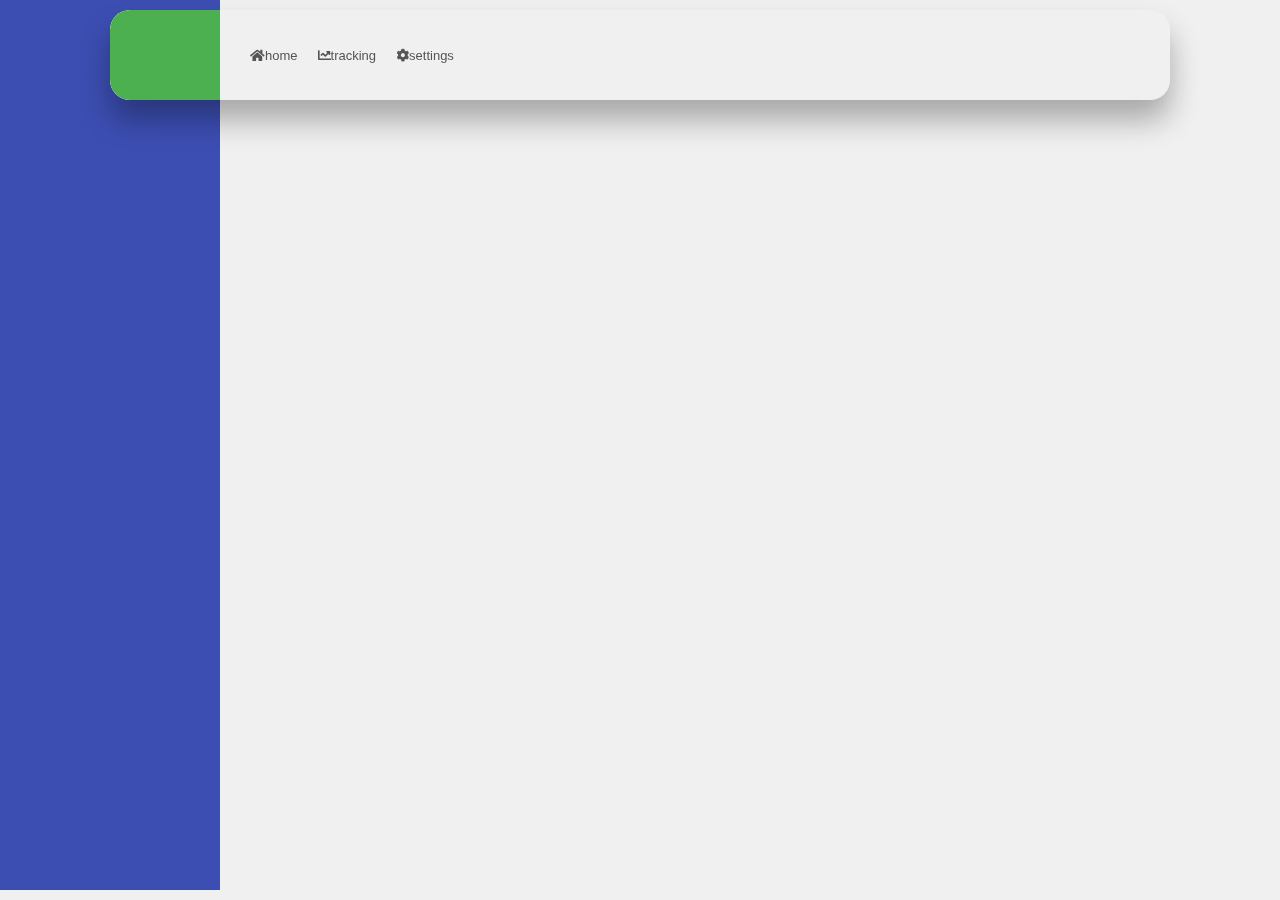
<file: index.html>
<!DOCTYPE html>
<html lang="en">
  <head>
    <meta charset="UTF-8" />
    <meta name="viewport" content="width=device-width, initial-scale=1.0" />
    <title>Redirecting...</title>
    <script>
      // JavaScript to redirect to home.html
      document.addEventListener("DOMContentLoaded", function () {
        window.location.href = "home.html";
      });
    </script>
  </head>
  <body>
    <!-- Message to display while redirecting -->
    <p>Redirecting to home page...</p>
  </body>
</html>
</file>
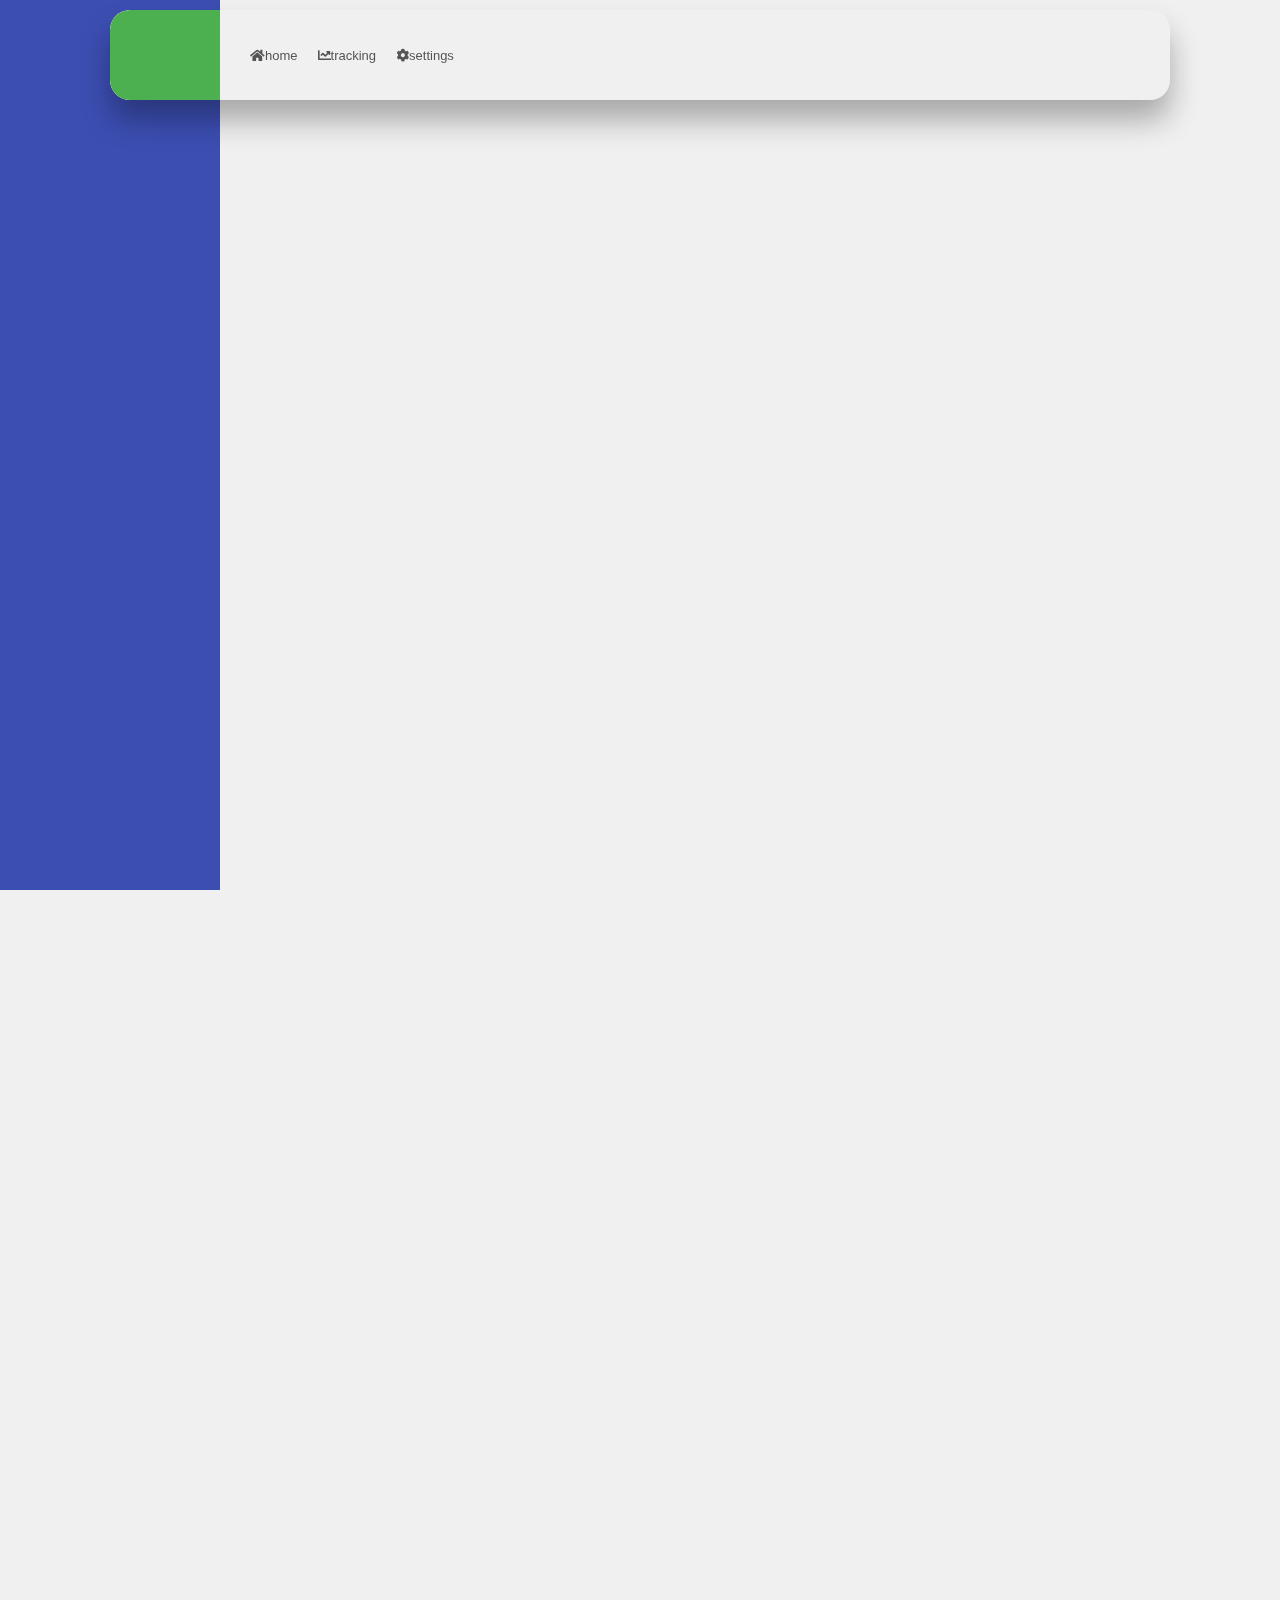
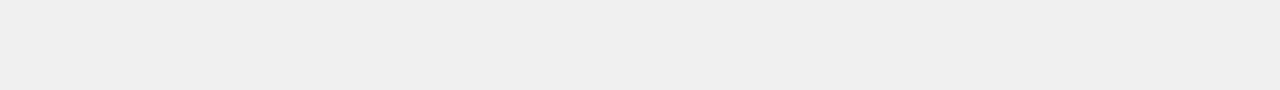
<file: learnmore.html>
<!DOCTYPE html>
<html lang="en">
  <head>
    <meta charset="UTF-8" />
    <!-- sets the character encoding for the document -->
    <meta name="viewport" content="width=device-width, initial-scale=1.0" />
    <!-- sets the viewport properties for responsive design -->
    <link
      rel="icon"
      type="image/x-icon"
      href="home-setting/Testing Files/website-icon.png"
      <!--
      specifies
      the
      favicon
      for
      the
      website
      --
    />
    />
    <title>Invtrack</title>
    <!-- sets the title of the webpage -->
    <link rel="stylesheet" href="learnmore.css" />
    <!-- links the external CSS file -->
    <link
      rel="stylesheet"
      href="https://cdnjs.cloudflare.com/ajax/libs/font-awesome/5.15.4/css/all.min.css"
      <!--
      links
      the
      Font
      Awesome
      CSS
      file
      --
    />
    />
    <link rel="stylesheet" href="sidebar.css" />
    <!-- links the sidebar CSS file -->
    <link
      rel="stylesheet"
      href="https://fonts.googleapis.com/css2?family=Space+Grotesk:wght@300..700&display=swap"
      <!--
      links
      the
      Google
      Fonts
      CSS
      file
      --
    />
    />
    <li class="auth-buttons">
      <!-- starts a list item with class "auth-buttons" -->
      <span id="auth-status"></span>
      <!-- creates a span element with id "auth-status" -->
    </li>
    <!-- ends the list item -->
  </head>
  <body>
    <div class="sidebar">
      <!-- sidebar content goes here -->
    </div>
    <!-- ends the sidebar div -->

    <nav>
      <div id="green-square"></div>
      <!-- creates a div element with id "green-square" -->
      <ul>
        <!-- starts an unordered list -->
        <li>
          <a href="home.html" id="home" class="nav-button"
            ><i class="fas fa-home icon"></i>home</a
          >
          <!-- creates a link with id "home" and class "nav-button" -->
        </li>
        <li>
          <a href="tracking.html" id="tracking" class="nav-button"
            ><i class="fas fa-chart-line icon"></i>tracking</a
          >
          <!-- creates a link with id "tracking" and class "nav-button" -->
        </li>
        <li>
          <a href="#" id="settings" class="nav-button"
            ><i class="fas fa-cog icon"></i>settings</a
          >
          <!-- creates a link with id "settings" and class "nav-button" -->
        </li>
        <li class="auth-buttons">
          <!-- starts a list item with class "auth-buttons" -->
          <a href="login.html" id="signup" class="nav-button">sign up</a>
          <!-- creates a link with id "signup" and class "nav-button" -->
        </li>
        <!-- ends the list item -->
      </ul>
      <!-- ends the unordered list -->
    </nav>
    <!-- ends the navigation section -->

    <div id="content">
      <div class="welcome-text">
        <h1>the only inventory manager that you'll ever need</h1>
        <!-- creates a heading -->
        <p class="sub-text">hey, P.S, it's free.</p>
        <!-- creates a paragraph with class "sub-text" -->
        <img src="home-setting/Testing Files/inventorymanager-promo.png"
        class="fade-in-image" alt="Image"
        <!-- creates an image with class "fade-in-image" and alt text "Image" -->
        />
        <ul class="features-list">
          <!-- starts an unordered list with class "features-list" -->
          <li class="feature-item">
            <!-- starts a list item with class "feature-item" -->
            faster<span class="feature-details">
              - Light weight design, speed won't be an issue ever again..</span
            >
            <!-- adds text and a span element with class "feature-details" -->
          </li>
          <!-- ends the list item -->
          <li class="feature-item">
            <!-- starts a list item with class "feature-item" -->
            cross-platform<span class="feature-details">
              - Supported on all devices. Just a browser needed.</span
            >
            <!-- adds text and a span element with class "feature-details" -->
          </li>
          <!-- ends the list item -->
          <li class="feature-item">
            <!-- starts a list item with class "feature-item" -->
            reliable<span class="feature-details">
              - Able to be backed up to any serivce at just the touch of a
              button.</span
            >
            <!-- adds text and a span element with class "feature-details" -->
          </li>
          <!-- ends the list item -->
        </ul>
        <!-- ends the unordered list -->
      </div>
      <!-- ends the welcome-text div -->
    </div>
    <!-- ends the content div -->

    <script src="home.js"></script>
    <!-- includes the home.js script -->
    <script src="login.js"></script>
    <!-- includes the login.js script -->
    <script src="learnmore.js"></script>
    <!-- includes the learnmore.js script -->
  </body>
</html>
</file>
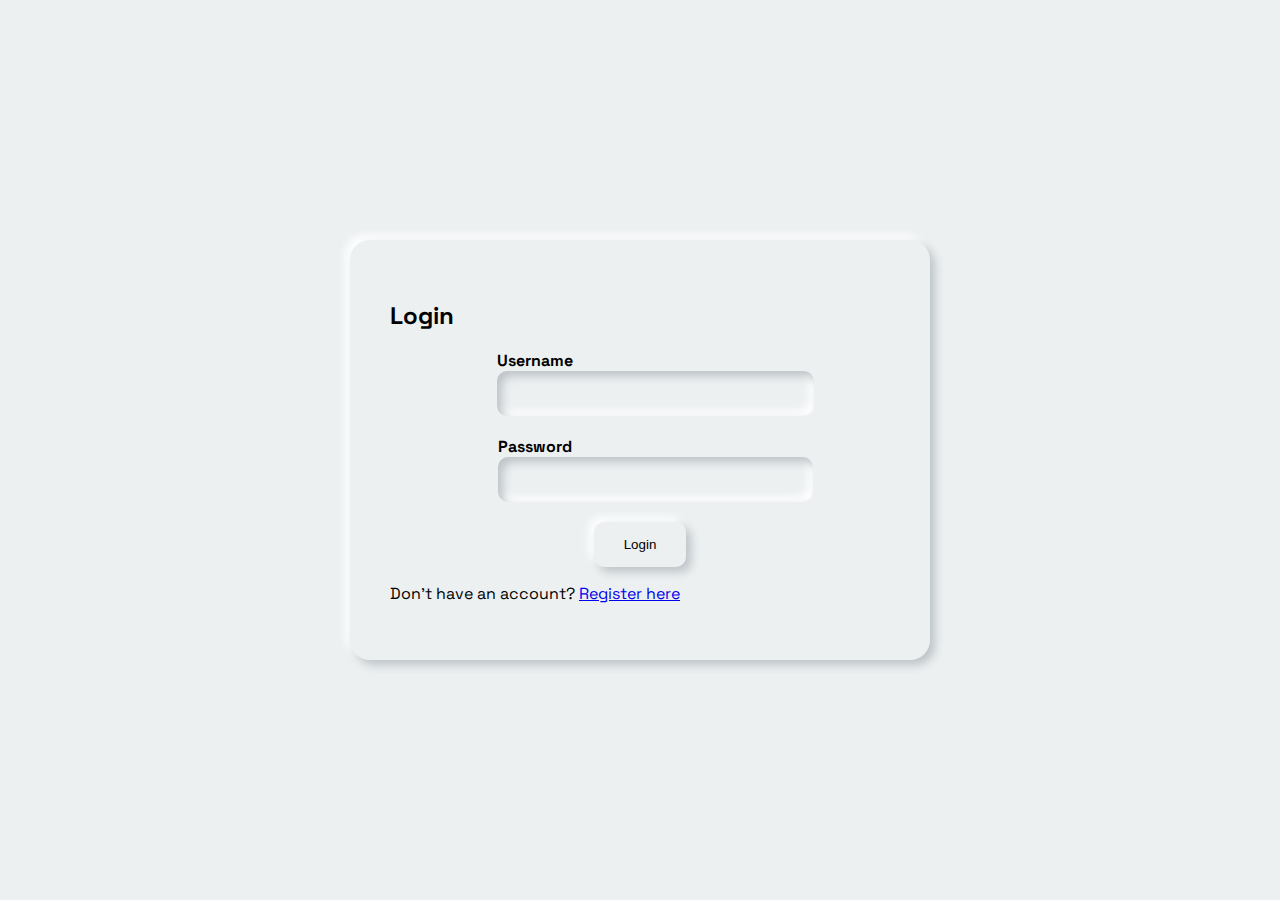
<file: login.html>
<!DOCTYPE html>
<html lang="en">
  <head>
    <!-- The following meta tags define the character set and viewport settings -->
    <meta charset="UTF-8" />
    <meta name="viewport" content="width=device-width, initial-scale=1.0" />
    <!-- The title of the page -->
    <title>Login</title>
    <!-- Linking the external CSS file for styling -->
    <link rel="stylesheet" href="login.css" />
    <!-- Linking the Google Fonts CSS file for custom font styles -->
    <link
      rel="stylesheet"
      href="https://fonts.googleapis.com/css2?family=Space+Grotesk:wght@300..700&display=swap"
    />
  </head>
  <body>
    <!-- The login container -->
    <div class="login-container" id="login-container">
      <!-- Heading for the login section -->
      <h2>Login</h2>
      <!-- The login form -->
      <form id="login-form" class="neumorphic-form">
        <!-- Form group for the username field -->
        <div class="form-group">
          <label for="username">Username</label>
          <input type="text" id="username" name="username" required />
        </div>
        <!-- Form group for the password field -->
        <div class="form-group">
          <label for="password">Password</label>
          <input type="password" id="password" name="password" required />
        </div>
        <!-- The login button -->
        <button type="submit">Login</button>
      </form>
      <!-- Message for users who don't have an account -->
      <p>
        Don't have an account?
        <!-- Link to the registration section -->
        <a href="#" id="register-link" onclick="navigateToRegister()"
          >Register here</a
        >
      </p>
    </div>

    <!-- The registration container -->
    <div class="login-container" id="register-container" style="display: none">
      <!-- Heading for the registration section -->
      <h2>Register</h2>
      <!-- The registration form -->
      <form id="register-form" class="neumorphic-form">
        <!-- Form group for the name field -->
        <div class="form-group">
          <label for="new-name">Name</label>
          <input type="text" id="new-name" name="name" required />
        </div>
        <!-- Form group for the username field -->
        <div class="form-group">
          <label for="new-username">Username</label>
          <input type="text" id="new-username" name="username" required />
        </div>
        <!-- Form group for the password field -->
        <div class="form-group">
          <label for="new-password">Password</label>
          <input type="password" id="new-password" name="password" required />
        </div>
        <!-- The registration button -->
        <button type="submit">Register</button>
      </form>
      <!-- Message for users who already have an account -->
      <p>
        Already have an account?
        <!-- Link to the login section -->
        <a href="#" id="login-link" onclick="navigateToLogin()">Login here</a>
      </p>
    </div>

    <!-- Including the JavaScript file for additional functionality -->
    <script src="login.js"></script>
  </body>
</html>
</div>
</file>
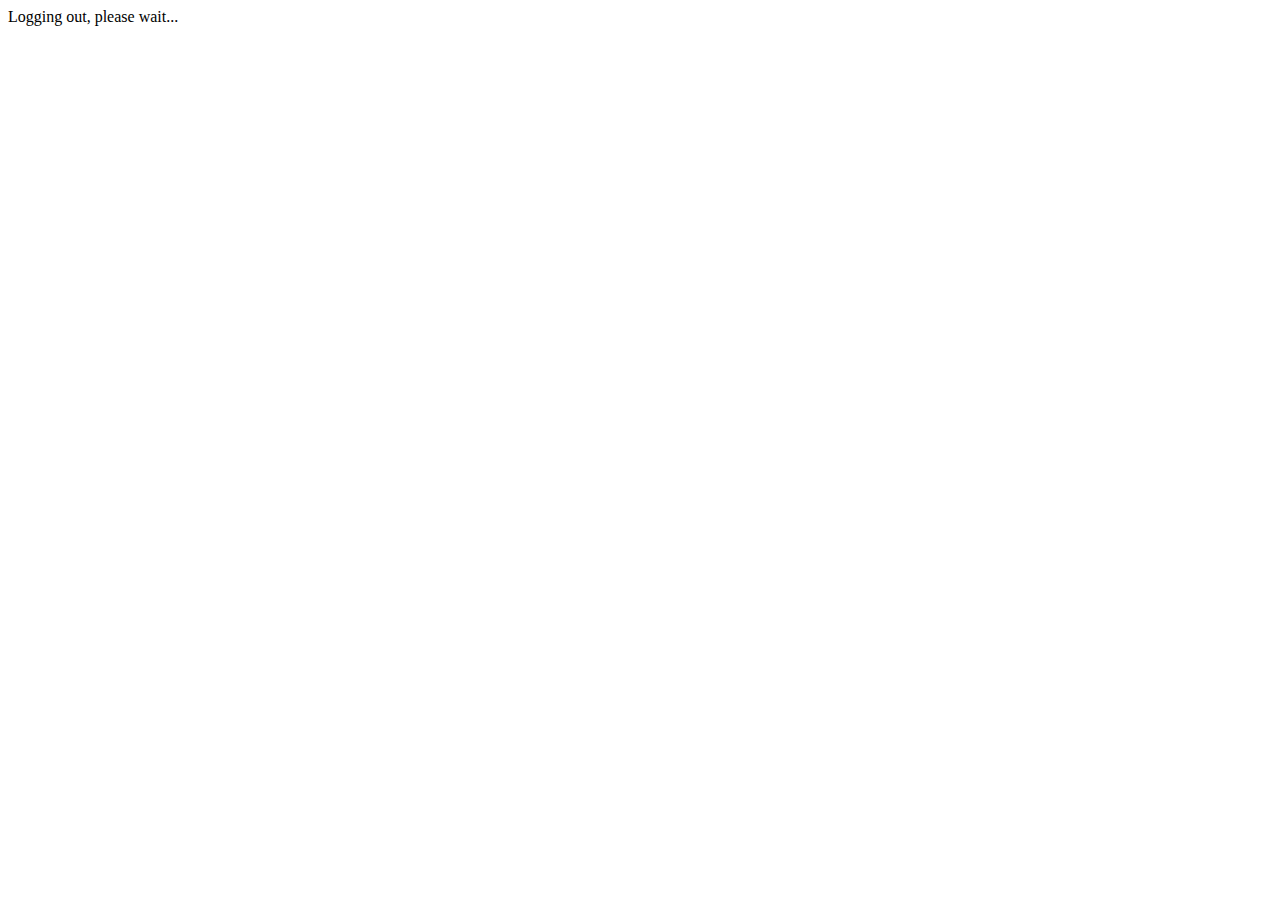
<file: logout.html>
<!DOCTYPE html>
<html lang="en">
  <head>
    <meta charset="UTF-8" />
    <meta http-equiv="refresh" content="1;url=home.html" />
    <title>Logging out...</title>
    <script>
      localStorage.removeItem("isLoggedIn");
      localStorage.removeItem("username");
    </script>
  </head>
  <body>
    Logging out, please wait...
  </body>
</html>
</file>
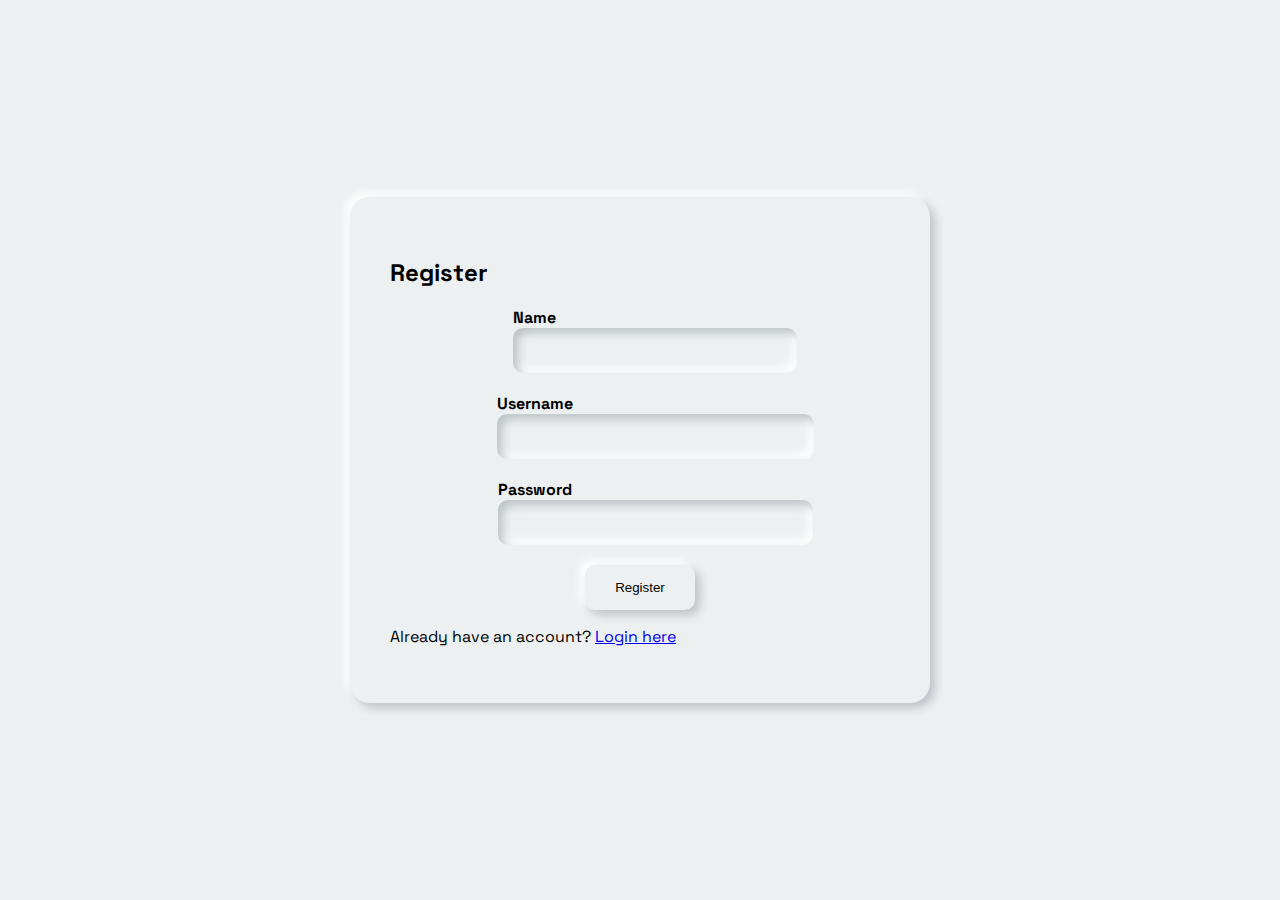
<file: register.html>
<!-- register.html -->
<!DOCTYPE html>
<html lang="en">
  <head>
    <meta charset="UTF-8" />
    <meta name="viewport" content="width=device-width, initial-scale=1.0" />
    <title>Register</title>
    <link rel="stylesheet" href="login.css" />
    <link
      rel="stylesheet"
      href="https://fonts.googleapis.com/css2?family=Space+Grotesk:wght@300..700&display=swap"
    />
  </head>
  <body>
    <div class="login-container">
      <h2>Register</h2>
      <form id="register-form" class="neumorphic-form">
        <div class="form-group">
          <label for="name">Name</label>
          <input type="text" id="name" name="name" required />
        </div>
        <div class="form-group">
          <label for="new-username">Username</label>
          <input type="text" id="new-username" name="username" required />
        </div>
        <div class="form-group">
          <label for="new-password">Password</label>
          <input type="password" id="new-password" name="password" required />
        </div>
        <button type="submit">Register</button>
      </form>
      <p>Already have an account? <a href="login.html">Login here</a></p>
    </div>

    <script src="register.js"></script>
  </body>
</html>
</file>
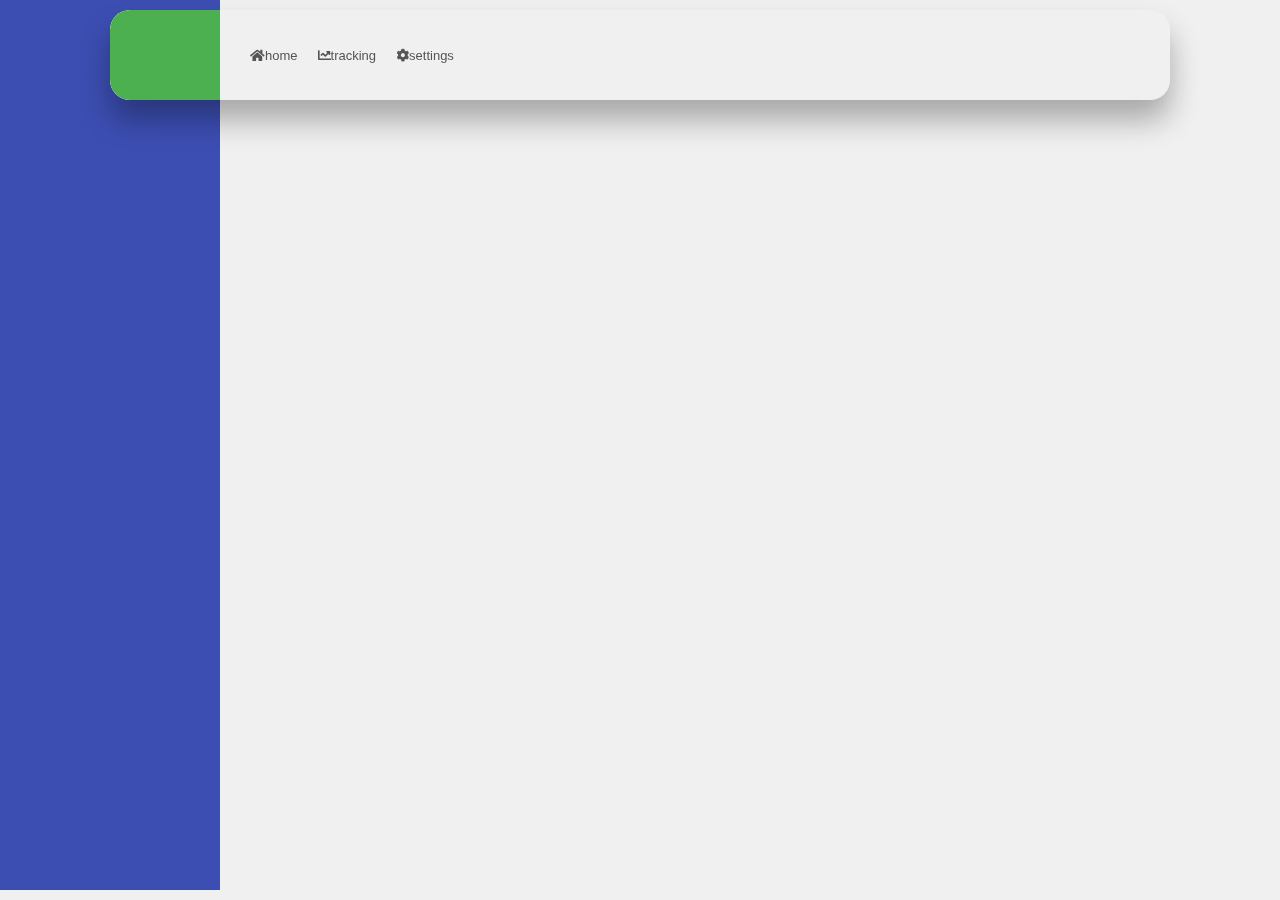
<file: tracking.html>
<!DOCTYPE html>
<html lang="en">
  <head>
    <meta charset="UTF-8" />
    <!-- sets the character encoding for the document -->
    <meta name="viewport" content="width=device-width, initial-scale=1.0" />
    <!-- sets the viewport properties for responsive design -->
    <title>Invtrack - Tracking</title>
    <!-- sets the title of the webpage -->
    <link rel="stylesheet" href="tracking.css" />
    <!-- links an external CSS file for styling -->
    <link
      rel="stylesheet"
      href="https://cdnjs.cloudflare.com/ajax/libs/font-awesome/5.15.4/css/all.min.css"
    />
    <!-- links an external CSS file for font icons -->
    <link rel="stylesheet" href="sidebar.css" />
    <!-- links an external CSS file for sidebar styling -->
    <link
      rel="stylesheet"
      href="https://fonts.googleapis.com/css2?family=Space+Grotesk:wght@300..700&display=swap"
    />
    <!-- links an external CSS file for custom fonts -->
  </head>
  <body>
    <div class="sidebar"></div>
    <!-- creates a div element with class "sidebar" -->

    <nav>
      <div id="green-square"></div>
      <!-- creates a div element with id "green-square" -->
      <ul>
        <li>
          <a href="home.html" id="home" class="nav-button"
            ><i class="fas fa-home icon"></i>home</a
          >
          <!-- creates a link element with id "home" and class "nav-button" -->
        </li>
        <li>
          <a href="tracking.html" id="tracking" class="nav-button"
            ><i class="fas fa-chart-line icon"></i>tracking</a
          >
          <!-- creates a link element with id "tracking" and class "nav-button" -->
        </li>
        <li>
          <a href="settings.html" id="settings" class="nav-button"
            ><i class="fas fa-cog icon"></i>settings</a
          >
          <!-- creates a link element with id "settings" and class "nav-button" -->
        </li>
        <li class="auth-buttons">
          <span id="auth-status">
            <a id="signin" href="login.html" class="nav-button">sign in</a>
            <!-- creates a link element with id "signin" and class "nav-button" -->
          </span>
        </li>
      </ul>
    </nav>

    <div id="content">
      <div class="tracking-content">
        <h1>Inventory Tracking</h1>
        <!-- creates a heading element with text "Inventory Tracking" -->
        <p>Track your inventory here.</p>
        <!-- creates a paragraph element with text "Track your inventory here." -->

        <button id="export-button" disabled>Export Inventory</button>
        <!-- creates a button element with id "export-button" and disabled attribute -->

        <form
          id="inventory-form"
          action="upload.php"
          method="post"
          enctype="multipart/form-data"
        >
          <!-- creates a form element with id "inventory-form" and attributes for form submission -->
          <label for="item_name">Item Name:</label>
          <!-- creates a label element for an input field with id "item_name" -->
          <input type="text" id="item_name" name="item_name" required />
          <!-- creates a text input field with id "item_name" and required attribute -->
          <label for="item_image">Item Image:</label>
          <!-- creates a label element for a file input field with id "item_image" -->
          <input
            type="file"
            id="item_image"
            name="item_image"
            accept="image/*"
            required
          />
          <!-- creates a file input field with id "item_image", accept attribute for image files, and required attribute -->
          <label for="item_note">Item Note:</label>
          <!-- creates a label element for a textarea field with id "item_note" -->
          <textarea id="item_note" name="item_note" rows="4"></textarea>
          <!-- creates a textarea field with id "item_note" and 4 rows -->
          <button type="submit">Add Item</button>
          <!-- creates a submit button -->
        </form>

        <div id="inventory-list"></div>
        <!-- creates a div element with id "inventory-list" -->
      </div>
    </div>

    <script src="tracking.js"></script>
    <!-- includes an external JavaScript file -->
  </body>
</html>
</file>
<file: learnmore.css>
body {
    font-family: Arial, sans-serif;
    margin: 0;
    padding: 0;
    background-color: #f0f0f0;
    overflow-x: hidden; /* Prevent horizontal scrolling */
}

nav {
    background-color: #f0f0f0;
    border-radius: 20px;
    margin-bottom: 20px;
    overflow: hidden;
    padding: 10px;
    position: fixed;
    top: 10px;
    left: 50%;
    transform: translateX(-50%);
    width: calc(100% - 240px);
    z-index: 2;
    box-shadow: 0 20px 30px rgba(0, 0, 0, 0.3);
    display: flex;
    align-items: center;
}

#green-square {
    position: absolute;
    top: 0;
    left: 0;
    background-color: #4CAF50;
    width: 110px;
    height: 100%;
    border-radius: 20px 0 0 20px;
    z-index: 1;
}

nav ul {
    list-style-type: none;
    margin: 0;
    padding: 0;
    display: flex;
    margin-left: 120px;
    align-items: center;
    height: 100%;
}

nav ul li {
    padding: 10px;
}

nav ul li:first-child {
    margin-left: 0;
}

nav ul li a {
    text-decoration: none;
    color: #555;
    display: flex;
    align-items: center;
    font-size: 13px;
    font-family: 'Roboto', sans-serif;
    font-weight: 500;
    position: relative;
}

.nav-button:hover::after {
    content: '';
    position: absolute;
    top: 50%;
    left: 50%;
    transform: translate(-50%, -50%);
    width: calc(100% + 20px);
    height: calc(100% + 10px);
    background-color: rgba(255, 255, 255, 0.2);
    border-radius: 20px;
    animation: glow 1s infinite alternate;
}

@keyframes glow {
    from {
        box-shadow: 0 0 10px 2px #4CAF50;
    }
    to {
        box-shadow: 0 0 20px 6px #4CAF50;
    }
}

.auth-buttons {
    margin-left: auto;
    padding-left: 1100px;
}

#content {
    padding: 20px;
    margin-left: 240px;
}

.auth-buttons a {
    color: #555;
    text-decoration: none;
    padding: 10px 20px;
    border-radius: 20px;
    background-color: #4CAF50;
}

.auth-buttons a:hover {
    background-color: #45a049;
}

.sidebar {
    background-color: rgb(60, 78, 178);
    width: 220px;
    height: calc(100vh - 10px);
    position: fixed;
    top: 0;
    left: 0;
    z-index: 1;
}

.welcome-text {
    text-align: center;
    margin-top: 200px;
    opacity: 0;
    animation: fadeIn 1.5s ease-in forwards;
    font-family: 'Space Grotesk', sans-serif;
}

@keyframes fadeIn {
    to {
        opacity: 1;
    }
}

.sub-text {
    font-size: 18px;
    color: #555;
    margin-top: 10px;
    font-family: 'Space Grotesk', sans-serif;
}

.fade-in-image {
    display: block;
    margin: 100px auto 0;
    opacity: 0;
    transition: opacity 1s ease-in-out;
}

.fade-in-image.visible {
    opacity: 1;
}

.features-list {
    list-style-type: none;
    margin-top: 20px;
    padding: 0;
}

.feature-item {
    font-size: 24px;
    color: black;
}

.feature-details {
    font-size: 18px;
    color: grey;
}
</file>
<file: sidebar.css>
.sidebar {
    background-color: rgb(60, 78, 178); /* sidebar colour */
    width: 220px; /* sidebar width */
    height: calc(100vh - 10px); /* full height of the viewport minus 10px for the navigation bar */
    position: fixed; /* fixed positioning so it stays visible when scrolling */
    top: 0; /* position the sidebar at the top */
    left: 0;
    z-index: 1; /* ensure sidebar is behind the navigation bar */
}
</file>
<file: login.css>
/* login.css */

body {
    margin: 0; /* sets the margin of the body element to 0 */
    padding: 0; /* sets the padding of the body element to 0 */
    display: flex; /* uses flexbox to align and distribute items horizontally */
    justify-content: center; /* centers the items horizontally within the body */
    align-items: center; /* centers the items vertically within the body */
    height: 100vh; /* makes the body cover the full height of the viewport */
    background-color: #ecf0f1; /* sets the background color of the body */
    font-family: 'Space Grotesk', sans-serif; /* updated font family */
}

.login-container {
    width: 80%; /* sets the width of the login container to cover most of the viewport */
    max-width: 500px; /* sets the maximum width for the login container */
    padding: 40px; /* sets the padding inside the login container */
    border-radius: 20px; /* rounds the corners of the login container */
    background-color: #ecf0f1; /* sets the background color of the login container */
    box-shadow: 5px 5px 10px #bdc3c7, -5px -5px 10px #ffffff; /* applies a neumorphic box shadow effect to the login container */
}

.neumorphic-form {
    display: flex; /* uses flexbox to align and distribute items horizontally */
    flex-direction: column; /* sets the direction of the flex items to be vertical */
    align-items: center; /* centers the items horizontally within the flex container */
}

.form-group {
    margin-bottom: 20px; /* sets the bottom margin of the form group */
}

label {
    font-weight: bold; /* sets the font weight of the label element to bold */
}

input[type="text"],
input[type="password"] {
    width: 100%; /* sets the width of the input elements to 100% */
    padding: 15px; /* sets the padding inside the input elements */
    border: none; /* removes the border of the input elements */
    border-radius: 10px; /* rounds the corners of the input elements */
    background-color: #ecf0f1; /* sets the background color of the input elements */
    box-shadow: inset 5px 5px 10px #bdc3c7, inset -5px -5px 10px #ffffff; /* applies a neumorphic box shadow effect to the input elements */
}

button {
    padding: 15px 30px; /* sets the padding inside the button */
    border: none; /* removes the border of the button */
    border-radius: 10px; /* rounds the corners of the button */
    background-color: #ecf0f1; /* sets the background color of the button */
    box-shadow: 5px 5px 10px #bdc3c7, -5px -5px 10px #ffffff; /* applies a neumorphic box shadow effect to the button */
    cursor: pointer; /* changes the cursor to a pointer when hovering over the button */
}

button:hover {
    transform: translateY(2px); /* translates the button 2 pixels down when hovering over it */
}

button:active {
    transform: translateY(0); /* resets the translation of the button when it is clicked */
}
</file>
<file: tracking.css>
body {
    font-family: Arial, sans-serif; /* set the font family for the body */
    margin: 0; /* remove margin */
    padding: 0; /* remove padding */
    background-color: #f0f0f0; /* background color for the body */
}

nav {
    background-color: #f0f0f0; /* background color for the navigation bar */
    border-radius: 20px; /* add border-radius for the curved design */
    margin-bottom: 20px; /* add margin at the bottom */
    overflow: hidden; /* prevents child elements from protruding */
    padding: 10px; /* padding for the navigation bar */
    position: fixed; /* fixed positioning so it stays visible when scrolling */
    top: 10px; /* position the navigation bar 10px from the top */
    left: 50%; /* position the navigation bar horizontally at the center */
    transform: translateX(-50%); /* move the navigation bar back by half of its width */
    width: calc(100% - 240px); /* adjust navigation bar width to accommodate sidebar */
    z-index: 2; /* ensure navigation bar is above the sidebar */
    box-shadow: 0 20px 30px rgba(0, 0, 0, 0.3); /* add a big shadow */
    display: flex; /* add this line */
    align-items: center; /* add this line */
}

#green-square {
    position: absolute; /* position absolute for positioning within the navigation bar */
    top: 0; /* position the green square at the top */
    left: 0; /* position the green square at the left edge */
    background-color: #4CAF50; /* green color for the branding */
    width: 110px; /* width of the green square */
    height: 100%; /* height of the navigation bar */
    border-radius: 20px 0 0 20px; /* adjust border radius to match the navigation bar */
    z-index: 1; /* ensure it's above the content */
}

nav ul {
    list-style-type: none; /* remove the default list style */
    margin: 0; /* remove margin */
    padding: 0; /* remove padding */
    display: flex; /* make the navigation items align horizontally */
    margin-left: 120px; /* add margin to the left to move the navigation items past the green part */
    align-items: center; /* add this line */
    height: 100%; /* add this line */
}

nav ul li {
    padding: 10px; /* add padding to the navigation items */
}

nav ul li:first-child {
    margin-left: 0; /* reset the margin for the first navigation item */
}

nav ul li a {
    text-decoration: none; /* remove underline from links */
    color: #555; /* text color */
    display: flex; /* align text and icon horizontally */
    align-items: center; /* center items vertically */
    font-size: 13px; /* increase font size */
    font-family: 'Roboto', sans-serif; /* change font to Roboto */
    font-weight: 500; /* add some weight to the font */
    position: relative; /* add this line */
}

.nav-button:hover::after {
    content: ''; /* empty content */
    position: absolute; /* position the pseudo-element absolutely */
    top: 50%; /* position it at the vertical center */
    left: 50%; /* position it at the horizontal center */
    transform: translate(-50%, -50%); /* move it back by half of its width and height */
    width: calc(100% + 20px); /* adjust width to cover the button with some padding */
    height: calc(100% + 10px); /* adjust height to cover the button with some padding */
    background-color: rgba(255, 255, 255, 0.2); /* transparent white background */
    border-radius: 20px; /* rounded corners */
    animation: glow 1s infinite alternate; /* animation for glowing effect */
}

@keyframes glow {
    from {
        box-shadow: 0 0 10px 2px #4CAF50; /* initial glow color */
    }
    to {
        box-shadow: 0 0 20px 6px #4CAF50; /* final glow color */
    }
}

.auth-buttons {
    margin-left: auto; /* push the buttons to the right */
    padding-left: 1100px; /* add padding to the left */
}

#content {
    padding: 20px; /* add padding */
    margin-left: 240px; /* adjust content margin to accommodate sidebar */
}

.auth-buttons a {
    color: #555; /* text color */
    text-decoration: none; /* remove underline from links */
    padding: 10px 20px; /* add padding */
    border-radius: 20px; /* rounded corners */
    background-color: #4CAF50; /* background color for the buttons */
}

.auth-buttons a:hover {
    background-color: #45a049; /* background color on hover */
}

.sidebar {
    background-color: rgb(60, 78, 178); /* sidebar color */
    width: 220px; /* sidebar width */
    height: calc(100vh - 10px); /* full height of the viewport minus 10px for the navigation bar */
    position: fixed; /* fixed positioning so it stays visible when scrolling */
    top: 0; /* position the sidebar at the top */
    left: 0; /* position the sidebar at the left */
    z-index: 1; /* ensure sidebar is behind the navigation bar */
}

.tracking-content {
    text-align: center; /* center align the text */
    margin-top: 200px; /* adjust the top margin to move the text down */
    opacity: 0; /* initially hide the text */
    animation: fadeIn 1s forwards; /* apply fade-in animation */
}

@keyframes fadeIn {
    from {
        opacity: 0; /* start with opacity 0 */
    }
    to {
        opacity: 1; /* end with opacity 1 */
    }
}

.tracking-content h1 {
    font-family: "Space Grotesk", sans-serif; /* use Space Grotesk font */
    font-size: 36px; /* adjust the font size as needed */
    color: #333; /* text color */
    font-weight: bold; /* font weight */
}

.tracking-content p {
    color: #555; /* text color */
    font-size: 18px; /* font size */
    margin-top: 20px; /* margin at the top */
}

/* Additional styles for the form */
#inventory-form {
    text-align: left;
    margin: auto;
    width: 50%;
    padding: 20px;
    border: 1px solid #ccc;
    border-radius: 10px;
    background-color: #fff;
}

#inventory-form label {
    font-weight: bold;
    display: block;
    margin-top: 10px;
}

#inventory-form input[type="text"],
#inventory-form input[type="file"] {
    width: 100%;
    padding: 8px;
    margin-top: 5px;
    border-radius: 5px;
    border: 1px solid #ccc;
}

#inventory-form input[type="submit"] {
    margin-top: 20px;
    padding: 10px 20px;
    border: none;
    border-radius: 5px;
    background-color: #4CAF50;
    color: #fff;
    cursor: pointer;
}

#inventory-form input[type="submit"]:hover {
    background-color: #45a049;
}

.inventory-item img {
    max-width: 100%; /* Responsive image */
    height: auto; /* Maintain aspect ratio */
    border-radius: 4px; /* Slight rounding */
}
</file>
